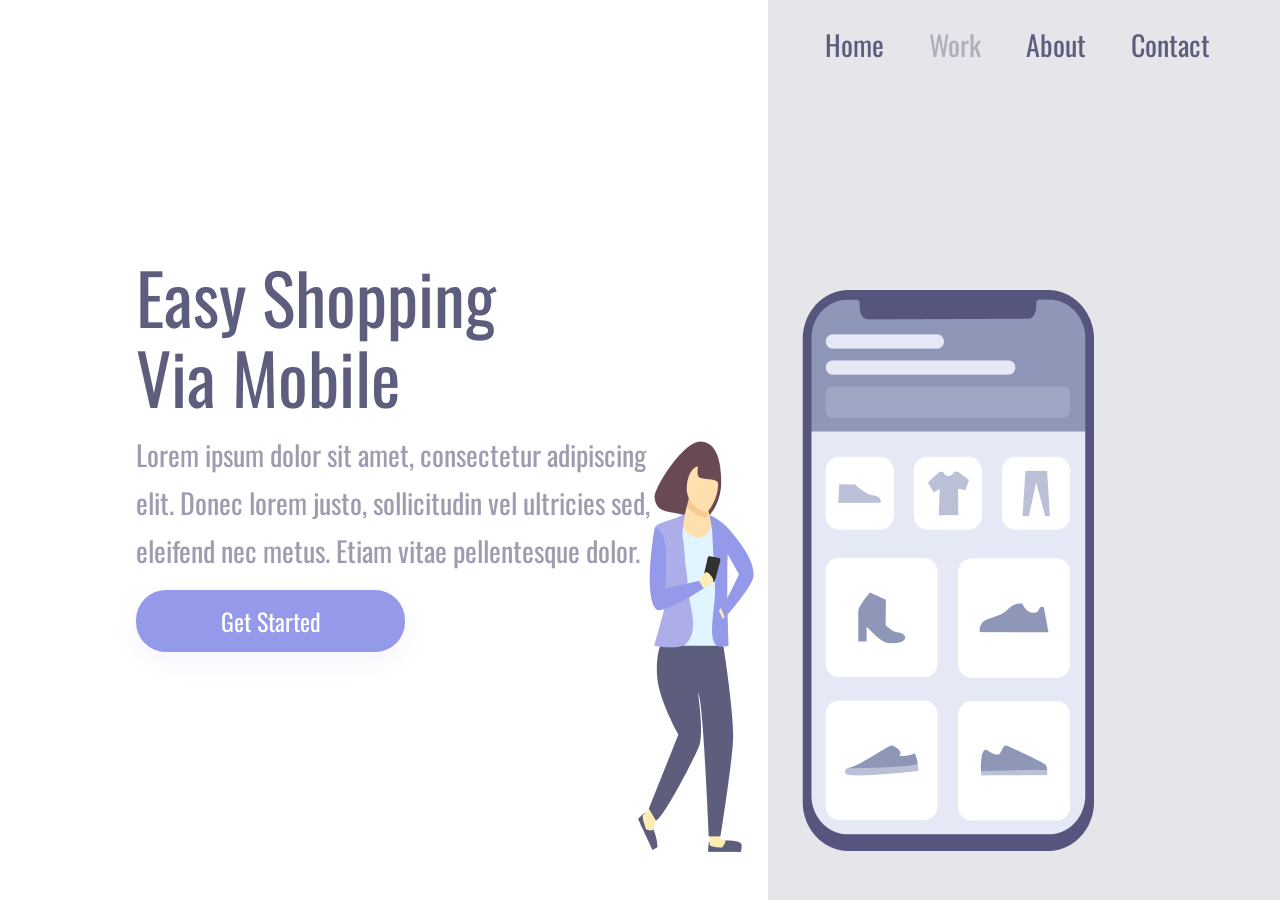
<file: index.html>
<!DOCTYPE html>
<html lang="en">
<head>
    <meta charset="UTF-8">
    <meta http-equiv="X-UA-Compatible" content="IE=edge">
    <meta name="viewport" content="width=device-width, initial-scale=1.0">
    <link rel="stylesheet" href="./stylesShopping.css">

    <link rel="preconnect" href="https://fonts.googleapis.com">
    <link rel="preconnect" href="https://fonts.gstatic.com" crossorigin>
    <link href="https://fonts.googleapis.com/css2?family=Oswald&display=swap" rel="stylesheet">

    <title>CSS - Projeto</title>
</head>
<body>

    <div class="wrapper">

        <section class="container-left">
            <h1>Easy Shopping Via Mobile</h1>
            <p>Lorem ipsum dolor sit amet, consectetur  adipiscing 
            elit. Donec lorem justo, sollicitudin vel ultricies sed, 
            eleifend nec metus. Etiam vitae pellentesque dolor. </p>
            <button>Get Started</button>
        </section>

        <section class="container-right">
            <header>
                <a>Home</a>
                <a>Work</a>
                <a>About</a>
                <a>Contact</a>
            </header>

            <img src="./assets/img-shopping.png" alt="girl-cellphone">
        </section>

    </div>

</body>
</html>
</file>
<file: stylesShopping.css>
*{
    margin: 0;
    padding: 0;
    box-sizing: border-box;
    font-family: 'Oswald', sans-serif; 
    font-weight: 400;
}

.wrapper {
    height: 100vh;
    width: 100vw;

}

.container-left{
    display: inline-block;
    width: 60%;
    padding-left: 136px;
    margin-top: 20%;

}


.container-right{
    display: inline-block;
    background-color: rgba(93,93,125,0.16);
    height: 100vh;
    width: 40%;
    position: absolute;
}

img{
    position: relative;
    top: 25%;
    right: 130px;

}

h1 {
    font-size: 70px;
    line-height: 80px;
    color: #5D5D7D;
    width: 368px;
}


p {
    font-size: 28px;
    line-height: 48px;
    color: #5D5D7D;
    opacity: 0.6;
    margin: 15px 0;
    width: 540px;
}

button{
    width: 269px;
    height: 62px;
    background: #9499EA;
    box-shadow: 0px 10px 24px rgba(148, 153, 234, 0.0979959);
    font-weight: 400;
    font-size: 24px;
    line-height: 36px;
    text-align: center;
    color: #FFFFFF;
    border: none;
    border-radius: 30px;
    cursor: pointer;
}

button:hover {
    opacity: 0.8;
}

button:active{
    opacity: 0.5;
}

a{
    font-size: 28px;
    line-height: 41px;
    color: #5D5D7D;
    margin-right: 41px;
    cursor: pointer;
}

a:nth-child(2){
    opacity: 0.4;
}

a:hover{
    opacity: 0.4;
}

a:active{
    opacity: 0.8;
}

header{
    margin: 24px 0 0 57px;
}


@media screen and (max-width: 900px){
    .container-left{
        width: 100%;
        height: 50%;
        padding: 0;
        margin: 0;
    }

    .container-right{
        display: block;
        height: auto;
        width: 100%;
        position: static;
        padding: 40px;
    }

    img {
        position: static;
        max-width: 90%;
    }

    header{
        display: none;
    }

    h1{
        font-size: 36px;
        line-height: 52px;
        width: auto;
        margin: 58px 50px 0 50px;
        text-align: center;
    }

    p{
        margin: 15px 40px;
        width: auto;
        text-align: center;
        font-size: 14px;
        line-height: 24px;  
    }

    button{
        margin: 0 auto;
        display: block;
    }

}
</file>
